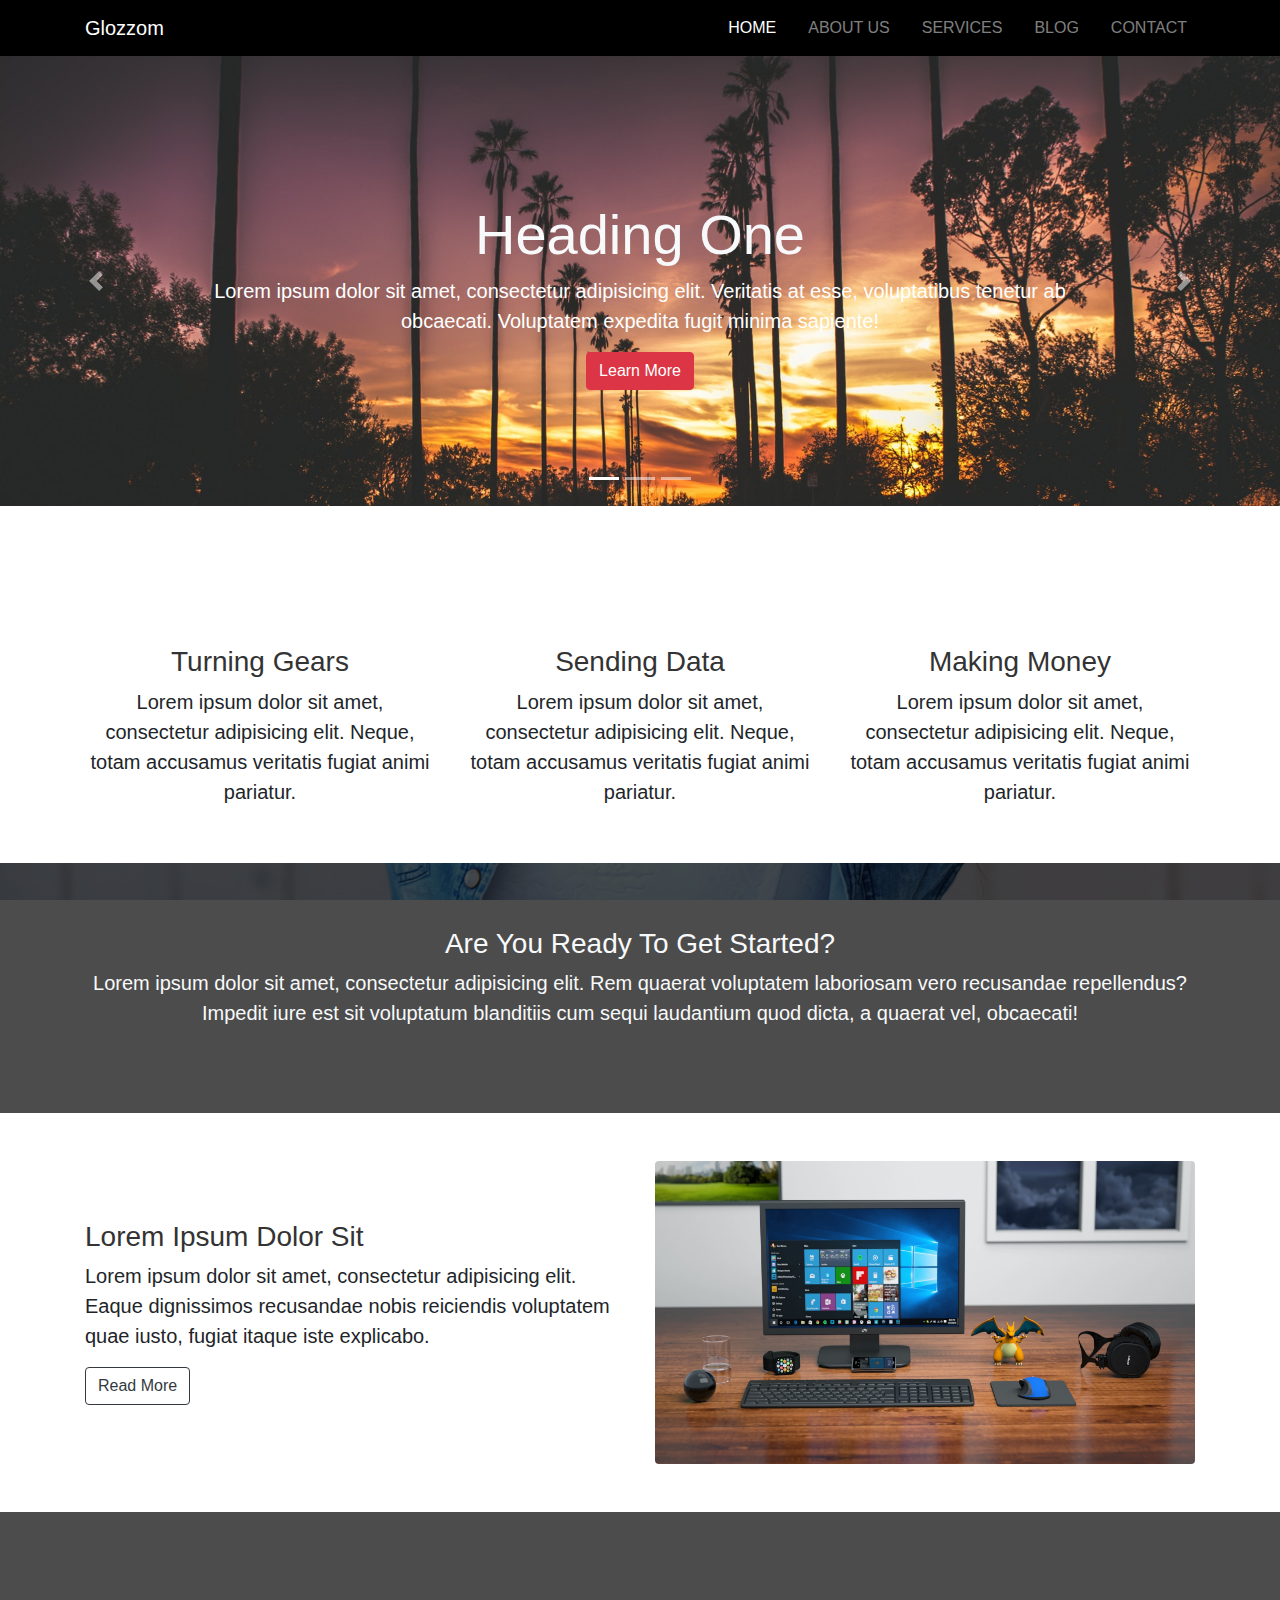
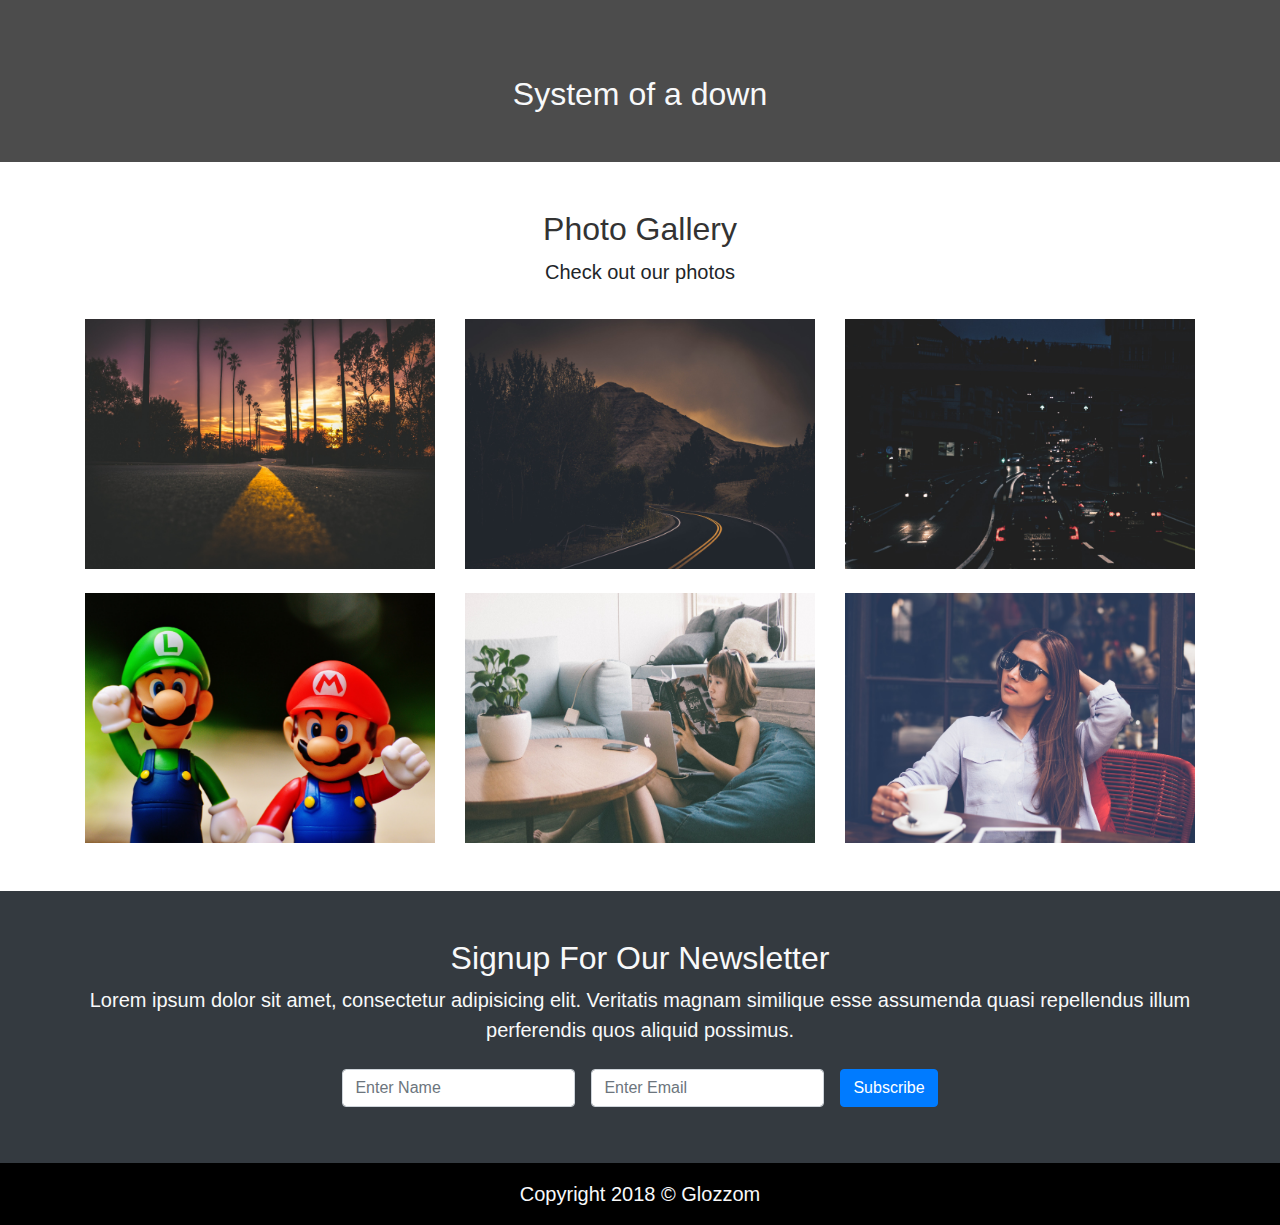
<file: index.html>
<!DOCTYPE html>
<html lang="en">
<head>
    <meta charset="UTF-8">
    <meta http-equiv="X-UA-Compatible" content="IE=edge">
    <meta name="viewport" content="width=device-width, initial-scale=1.0">
    <meta http-equiv="X-UA-Compatible" content="ie=edge">
   <!--  css file link========================= -->
   <link rel="stylesheet" href="css/uikit.min.css">
   <link rel="stylesheet" href="css/bootstrap.css">
   <link rel="stylesheet" href="css/font-awesome.min.css">
   <link rel="stylesheet" href="css/style.css">

   <!-- font-awesome cdn link====================== -->
   <link rel="stylesheet" href="https://use.fontawesome.com/releases/v5.15.2/css/all.css" integrity="sha384-vSIIfh2YWi9wW0r9iZe7RJPrKwp6bG+s9QZMoITbCckVJqGCCRhc+ccxNcdpHuYu" crossorigin="anonymous"> 

   <!--  favicon img================================================= -->
    <link rel="shortcut icon" href="img/icon.png" type="image/x-icon">
    <title>Glozzom</title>
</head>
<body>
  <!--   navbar desing============ -->
  <nav uk-sticky="top: 200; animation: uk-animation-slide-top; bottom: #sticky-on-scroll-up" class="navbar navbar-dark navbar-expand-md">
      <div class="container">
          <a href="index.html" class="navbar-brand">Glozzom</a>
          <i class="fas fa-bars navbar-toggler" data-toggle="collapse" data-target="#navigation"></i>
          <div class="collapse navbar-collapse" id="navigation">
              <ul class="navbar-nav text-uppercase ml-auto">
                  <li class="nav-item"><a href="index.html" class="nav-link active">home</a></li>
                  <li class="nav-item"><a href="about.html" class="nav-link">about us</a></li>
                  <li class="nav-item"><a href="servics.html" class="nav-link">services</a></li>
                  <li class="nav-item"><a href="blog.html" class="nav-link">blog</a></li>
                  <li class="nav-item"><a href="contact.html" class="nav-link">contact</a></li>
              </ul>
          </div>
      </div>
  </nav>

<!--   carousel slider desing=============== -->
    <section id="showcase" class="bg-dark">
        <div id="carousel1" class="carousel slide" data-ride="carousel">
            <ol class="carousel-indicators">
                <li data-slide-to="0" data-target="#carousel1" class="active"></li>
                <li data-slide-to="1" data-target="#carousel1"></li>
                <li data-slide-to="2" data-target="#carousel1"></li>
            </ol>
            <div class="carousel-inner">
                <div class="carousel-item carousel-img-1 active">
                    <div class="container">
                        <div class="carousel-caption mb-5 pb-5">
                            <h2 class="display-4 text-light">Heading One</h2>
                            <p class="lead">Lorem ipsum dolor sit amet, consectetur adipisicing elit. Veritatis at esse, voluptatibus tenetur ab obcaecati. Voluptatem expedita fugit minima sapiente!</p>
                            <a href="#" class="btn btn-danger">Learn More</a>
                        </div>
                    </div>
                </div>
                <div class="carousel-item carousel-img-2">
                    <div class="container">
                        <div class="carousel-caption mb-5 pb-5 text-left">
                            <h2 class="display-4 text-light">Heading Two</h2>
                            <p class="lead">Lorem ipsum dolor sit amet, consectetur adipisicing elit. Veritatis at esse, voluptatibus tenetur ab obcaecati. Voluptatem expedita fugit minima sapiente!</p>
                            <a href="#" class="btn btn-primary">Learn More</a>
                        </div>
                    </div>
                </div>
                <div class="carousel-item carousel-img-3">
                    <div class="container">
                        <div class="carousel-caption mb-5 pb-5 text-right">
                            <h2 class="display-4 text-light">Heading Three</h2>
                            <p class="lead">Lorem ipsum dolor sit amet, consectetur adipisicing elit. Veritatis at esse, voluptatibus tenetur ab obcaecati. Voluptatem expedita fugit minima sapiente!</p>
                            <a href="#" class="btn btn-dark">Learn More</a>
                        </div>
                    </div>
                </div>
            </div>
            <a href="#carousel1" class="carousel-control-prev" data-slide-to="prev">
                <span class="carousel-control-prev-icon"></span>
            </a>
            <a href="#carousel1" class="carousel-control-next" data-slide-to="next">
                <span class="carousel-control-next-icon"></span>
            </a>
        </div>
    </section>

<!--     home section ara desing============= -->
    <section id="home-section" class="text-center py-5">
        <div class="container">
            <div class="row">
                <div class="col-md-4 my-2">
                    <i class="fas fa-cogs"></i>
                    <h3 class="my-2">Turning Gears</h3>
                    <p class="lead mb-0">Lorem ipsum dolor sit amet, consectetur adipisicing elit. Neque, totam accusamus veritatis fugiat animi pariatur.</p>
                </div>
                <div class="col-md-4 my-2">
                    <i class="fas fa-cloud"></i>
                    <h3 class="my-2">Sending Data</h3>
                    <p class="lead mb-0">Lorem ipsum dolor sit amet, consectetur adipisicing elit. Neque, totam accusamus veritatis fugiat animi pariatur.</p>
                </div>
                <div class="col-md-4 my-2">
                    <i class="fas fa-cart-plus"></i>
                    <h3 class="my-2">Making Money</h3>
                    <p class="lead mb-0">Lorem ipsum dolor sit amet, consectetur adipisicing elit. Neque, totam accusamus veritatis fugiat animi pariatur.</p>
                </div>
            </div>
        </div>
    </section>

<!--     get started section============= -->
    <section id="get-started" class="py-5 text-center text-light">
        <div class="dark-overly">
            <div class="container">
                <div class="row">
                    <div class="col-12 py-3 mt-5">
                        <h3 class="text-light">Are You Ready To Get Started?</h3>
                        <p class="lead">Lorem ipsum dolor sit amet, consectetur adipisicing elit. Rem quaerat voluptatem laboriosam vero recusandae repellendus? Impedit iure est sit voluptatum blanditiis cum sequi laudantium quod dicta, a quaerat vel, obcaecati!</p>
                    </div>
                </div>
            </div>
        </div>
    </section>

    <section id="information" class="py-5">
        <div class="container">
            <div class="row">
                <div class="col-md-6 align-self-center">
                    <h3>Lorem Ipsum Dolor Sit</h3>
                    <p class="lead">Lorem ipsum dolor sit amet, consectetur adipisicing elit. Eaque dignissimos recusandae nobis reiciendis voluptatem quae iusto, fugiat itaque iste explicabo.</p>
                    <a href="#" class="btn btn-outline-dark">Read More</a>
                </div>
                <div class="col-md-6">
                    <img src="img/pc.jpeg" alt="pc" class="img-fluid rounded mt-sm-3 mt-3 mt-md-0">
                </div>
            </div>
        </div>
    </section>
<!--     home video section =================== -->
    <section id="home-video" class="text-center text-light">
        <div class="dark-overly">
            <div class="container">
                <div class="row">
                    <div class="col mt-5 pt-4">
                        <div uk-lightbox>
                            <a href="https://youtu.be/CSvFpBOe8eY" class=" text-danger text-light ">
                                <i class="fab fa-youtube"></i>
                            </a>
                            <h2 class="mt-3 text-light">System of a down</h2>
                        </div>
                     </div>
                    </div>
                </div>
            </div>
        </div>
    </section>
<!--     photo gallery desing========== -->
    <section id="gallery" class="py-5" uk-lightbox>
        <div class="container">
            <div class="row text-center mb-3">
                <div class="col">
                    <h2>Photo Gallery</h2>
                    <p class="lead">
                        Check out our photos
                    </p>
                </div>
            </div>
            <div class="row">
                <div class="col-md-4">
                   <div>
                      <a href="img/image1.jpeg"> <img src="img/image1.jpeg" class="img-fluid" alt=""></a>
                   </div> 
                </div>
                <div class="col-md-4">
                    <div>
                       <a href="img/image2.jpeg"> <img src="img/image2.jpeg" class="img-fluid" alt=""></a>
                    </div> 
                 </div>
                 <div class="col-md-4">
                    <div>
                       <a href="img/image3.jpeg"> <img src="img/image3.jpeg" class="img-fluid" alt=""></a>
                    </div> 
                 </div>
            </div>
            <div class="row pt-0 pt-md-4">
                <div class="col-md-4">
                   <div>
                      <a href="img/image4.jpeg"> <img src="img/image4.jpeg" class="img-fluid" alt=""></a>
                   </div> 
                </div>
                <div class="col-md-4">
                    <div>
                       <a href="img/image5.jpeg"> <img src="img/image5.jpeg" class="img-fluid" alt=""></a>
                    </div> 
                 </div>
                 <div class="col-md-4">
                    <div>
                       <a href="img/image6.jpeg"> <img src="img/image6.jpeg" class="img-fluid" alt=""></a>
                    </div> 
                 </div>
            </div>
        </div>
    </section>
<!-- newslatter section desing============== -->
    <section id="newslatter" class="bg-dark text-center py-5 text-light">
        <div class="container">
            <div class="row">
                <div class="col">
                    <h2 class="text-light">Signup For Our Newsletter</h2>
                    <p class="lead">Lorem ipsum dolor sit amet, consectetur adipisicing elit. Veritatis magnam similique esse assumenda quasi repellendus illum perferendis quos aliquid possimus.</p>
                    <form class="form-inline justify-content-center">
                        <div class="form-group">
                            <input type="text" placeholder="Enter Name" class="form-control m-2">
                            <input type="email" placeholder="Enter Email" class="form-control m-2">
                            <input type="submit" class="btn btn-primary m-2" value="Subscribe">
                        </div>
                    </form>
                </div>
            </div>
        </div>
    </section>
 <!--    fotter section desing=========== -->
    <section id="fotter" class="py-3 text-light">
        <div class="container">
            <div class="row">
                <div class="col text-center">
                    <p class="lead mb-0">
                        Copyright 2018 © Glozzom
                        </p>
                </div>
            </div>
        </div>
    </section>






    
    



    












  <!--   js script of bootstrap==================================== -->
     <script src="https://code.jquery.com/jquery-3.2.1.slim.min.js" integrity="sha384-KJ3o2DKtIkvYIK3UENzmM7KCkRr/rE9/Qpg6aAZGJwFDMVNA/GpGFF93hXpG5KkN" crossorigin="anonymous"></script>
    <script src="https://cdnjs.cloudflare.com/ajax/libs/popper.js/1.12.9/umd/popper.min.js" integrity="sha384-ApNbgh9B+Y1QKtv3Rn7W3mgPxhU9K/ScQsAP7hUibX39j7fakFPskvXusvfa0b4Q" crossorigin="anonymous"></script>
    <script src="https://maxcdn.bootstrapcdn.com/bootstrap/4.0.0/js/bootstrap.min.js" integrity="sha384-JZR6Spejh4U02d8jOt6vLEHfe/JQGiRRSQQxSfFWpi1MquVdAyjUar5+76PVCmYl" crossorigin="anonymous"></script>
    <script src="js/uikit.min.js"></script>
    <script src="js/uikit-icons.min.js"></script>
</body>
</html>
</file>
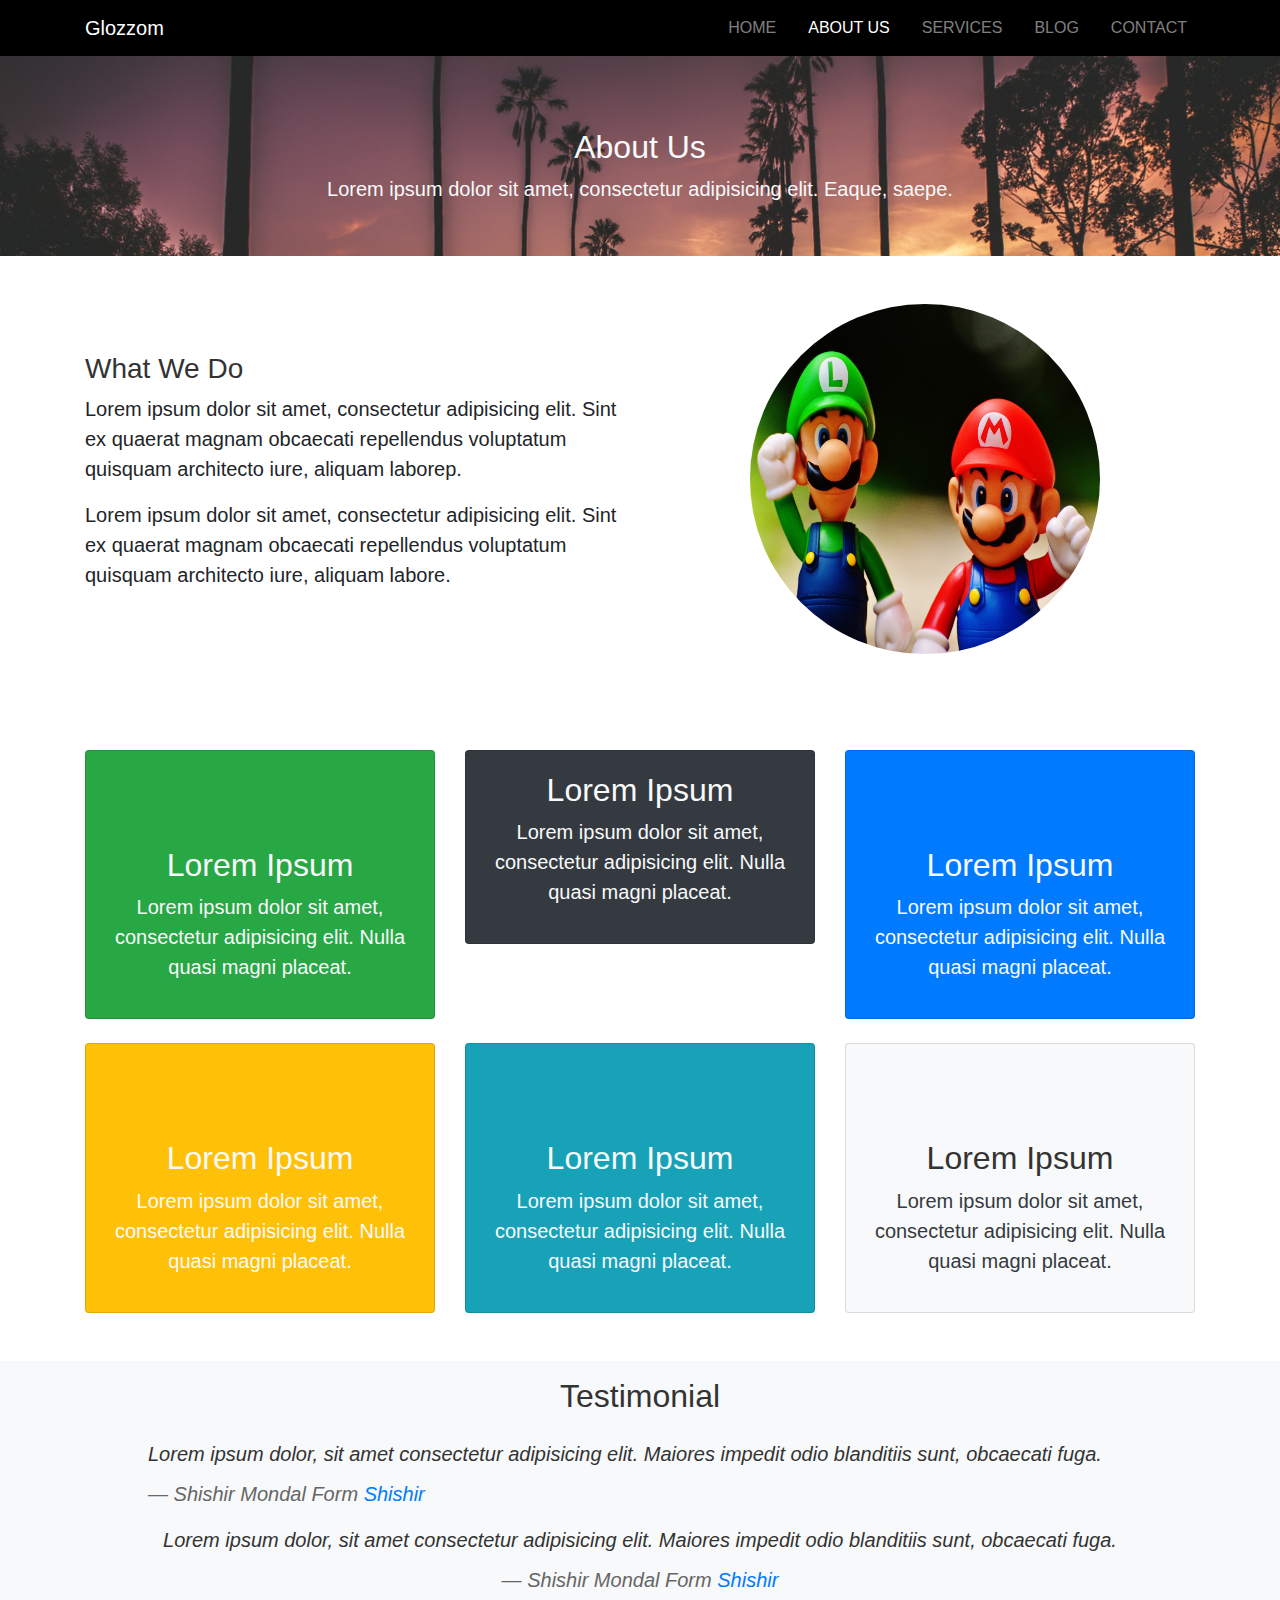
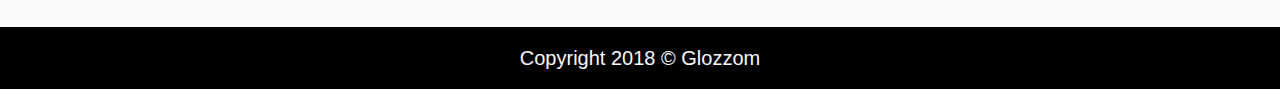
<file: about.html>
<!DOCTYPE html>
<html lang="en">
<head>
    <meta charset="UTF-8">
    <meta http-equiv="X-UA-Compatible" content="IE=edge">
    <meta name="viewport" content="width=device-width, initial-scale=1.0">
    <meta http-equiv="X-UA-Compatible" content="ie=edge">
   <!--  css file link========================= -->
   <link rel="stylesheet" href="css/slick.css">
   <link rel="stylesheet" href="css/slick-theme.css">
   <link rel="stylesheet" href="css/uikit.min.css">
   <link rel="stylesheet" href="css/bootstrap.css">
   <link rel="stylesheet" href="css/font-awesome.min.css">
   <link rel="stylesheet" href="css/style.css">

   <!-- font-awesome cdn link====================== -->
   <link rel="stylesheet" href="https://use.fontawesome.com/releases/v5.15.2/css/all.css" integrity="sha384-vSIIfh2YWi9wW0r9iZe7RJPrKwp6bG+s9QZMoITbCckVJqGCCRhc+ccxNcdpHuYu" crossorigin="anonymous"> 

   <!--  favicon img================================================= -->
    <link rel="shortcut icon" href="img/icon.png" type="image/x-icon">
    <title>Glozzom</title>
</head>
<body>
  <!--   navbar desing============ -->
  <nav uk-sticky="top: 200; animation: uk-animation-slide-top; bottom: #sticky-on-scroll-up" class="navbar navbar-dark navbar-expand-md">
      <div class="container">
          <a href="index.html" class="navbar-brand">Glozzom</a>
          <i class="fas fa-bars navbar-toggler" data-toggle="collapse" data-target="#navigation"></i>
          <div class="collapse navbar-collapse" id="navigation">
              <ul class="navbar-nav text-uppercase ml-auto">
                  <li class="nav-item"><a href="index.html" class="nav-link">home</a></li>
                  <li class="nav-item"><a href="about.html" class="nav-link active">about us</a></li>
                  <li class="nav-item"><a href="servics.html" class="nav-link">services</a></li>
                  <li class="nav-item"><a href="blog.html" class="nav-link">blog</a></li>
                  <li class="nav-item"><a href="contact.html" class="nav-link">contact</a></li>
              </ul>
          </div>
      </div>
  </nav>
 <!--  about header desing -->
  <section id="page-header" class="text-center text-light pt-4">
      <div class="container">
          <div class="row">
                <div class="col pt-5">
                    <h2 class="text-light">About Us</h2>
                    <p class="lead">Lorem ipsum dolor sit amet, consectetur adipisicing elit. Eaque, saepe.</p>
                </div>
          </div>
      </div>
  </section>
  <!-- info section ============= -->
  <section id="about-info" class="py-5">
      <div class="container">
          <div class="row">
              <div class="col-md-6 align-self-center">
                  <h3>What We Do</h3>
                  <p class="lead text-jsutify">Lorem ipsum dolor sit amet, consectetur adipisicing elit. Sint ex quaerat magnam obcaecati repellendus voluptatum quisquam architecto iure, aliquam laborep. </p>

                    <p class="lead text-jsutify">Lorem ipsum dolor sit amet, consectetur adipisicing elit. Sint ex quaerat magnam obcaecati repellendus voluptatum quisquam architecto iure, aliquam labore.</p>
              </div>
              <div class="col-md-6 text-center">
                  <img src="img/image4.jpeg" class="img-fluid rounded-circle" alt="">
              </div>
          </div>
      </div>
  </section>
<!--   icon boxes ================= -->
    <section id="iconbox" class="py-5">
        <div class="container">
            <div class="row">
                <div class="col-md-4">
                    <div class="card bg-success text-light text-center">
                        <div class="card-body">
                            <i class="fas fa-envelope"></i>
                            <h2 class="text-light">Lorem Ipsum</h2>
                            <p class="lead">Lorem ipsum dolor sit amet, consectetur adipisicing elit. Nulla quasi magni placeat.</p>
                        </div>
                    </div>
                </div>
                <div class="col-md-4">
                    <div class="card bg-dark text-light text-center">
                        <div class="card-body">
                            <i class="fas fa-car-alt"></i>
                            <h2 class="text-light">Lorem Ipsum</h2>
                            <p class="lead">Lorem ipsum dolor sit amet, consectetur adipisicing elit. Nulla quasi magni placeat.</p>
                        </div>
                    </div>
                </div>
                <div class="col-md-4">
                    <div class="card bg-primary text-light text-center">
                        <div class="card-body">
                            <i class="fas fa-play"></i>
                            <h2 class="text-light">Lorem Ipsum</h2>
                            <p class="lead">Lorem ipsum dolor sit amet, consectetur adipisicing elit. Nulla quasi magni placeat.</p>
                        </div>
                    </div>
                </div>
            </div>
            <div class="row pt-0 pt-md-4">
                <div class="col-md-4">
                    <div class="card bg-warning text-light text-center">
                        <div class="card-body">
                            <i class="fas fa-tree"></i>
                            <h2 class="text-light">Lorem Ipsum</h2>
                            <p class="lead">Lorem ipsum dolor sit amet, consectetur adipisicing elit. Nulla quasi magni placeat.</p>
                        </div>
                    </div>
                </div>
                <div class="col-md-4">
                    <div class="card bg-info text-light text-center">
                        <div class="card-body">
                            <i class="fas fa-cart-plus"></i>
                            <h2 class="text-light">Lorem Ipsum</h2>
                            <p class="lead">Lorem ipsum dolor sit amet, consectetur adipisicing elit. Nulla quasi magni placeat.</p>
                        </div>
                    </div>
                </div>
                <div class="col-md-4">
                    <div class="card bg-light text-dark text-center">
                        <div class="card-body">
                            <i class="fab fa-youtube"></i>
                            <h2 class="text-">Lorem Ipsum</h2>
                            <p class="lead">Lorem ipsum dolor sit amet, consectetur adipisicing elit. Nulla quasi magni placeat.</p>
                        </div>
                    </div>
                </div>
            </div>
        </div>
    </section>
 <!--    testimonial desing ======================= -->
    <section id="testimonial" class="py-3 bg-light">
        <div class="container">
            <div class="row">
                <div class="col">
                    <h2 class="text-center">Testimonial</h2>
                </div>
            </div>
            <div class="row mt-3 mx-5">
                <div class="col">
                        <div class="slider">
                            <div class="text-cent">
                                 <blockquote class="blockquote">
                                <p class="lead">Lorem ipsum dolor, sit amet consectetur adipisicing elit. Maiores impedit odio blanditiis sunt, obcaecati fuga.</p>
                                <footer class="blockquote">
                                    Shishir Mondal Form <a href="https://shishirmondal43.blogspot.com/" target-blank>Shishir</a>
                                </footer>
                            </blockquote>

                     </div>
                     <div class="text-center">
                        <blockquote class="blockquote">
                       <p class="lead">Lorem ipsum dolor, sit amet consectetur adipisicing elit. Maiores impedit odio blanditiis sunt, obcaecati fuga.</p>
                            <footer class="blockquote">
                             Shishir Mondal Form <a href="https://shishirmondal43.blogspot.com/" target="_blank" >Shishir</a>
                                </footer>
                   </blockquote>


                </div>
                </div>
            </div>
        </div>
        </div>
    </section>
 <!--    fotter section desing=========== -->
    <section id="fotter" class="py-3 text-light">
        <div class="container">
            <div class="row">
                <div class="col text-center">
                    <p class="lead mb-0">
                        Copyright 2018 © Glozzom
                        </p>
                </div>
            </div>
        </div>
    </section>






    
    



    












  <!--   js script of bootstrap==================================== -->
     <script src="https://code.jquery.com/jquery-3.2.1.slim.min.js" integrity="sha384-KJ3o2DKtIkvYIK3UENzmM7KCkRr/rE9/Qpg6aAZGJwFDMVNA/GpGFF93hXpG5KkN" crossorigin="anonymous"></script>
    <script src="https://cdnjs.cloudflare.com/ajax/libs/popper.js/1.12.9/umd/popper.min.js" integrity="sha384-ApNbgh9B+Y1QKtv3Rn7W3mgPxhU9K/ScQsAP7hUibX39j7fakFPskvXusvfa0b4Q" crossorigin="anonymous"></script>
    <script src="https://maxcdn.bootstrapcdn.com/bootstrap/4.0.0/js/bootstrap.min.js" integrity="sha384-JZR6Spejh4U02d8jOt6vLEHfe/JQGiRRSQQxSfFWpi1MquVdAyjUar5+76PVCmYl" crossorigin="anonymous"></script>
    <script src="js/uikit.min.js"></script>
    <script src="js/uikit-icons.min.js"></script>
    <script src="js/slick.min.js"></script>
    <script src="js/main.js"></script>
</body>
</html>
</file>
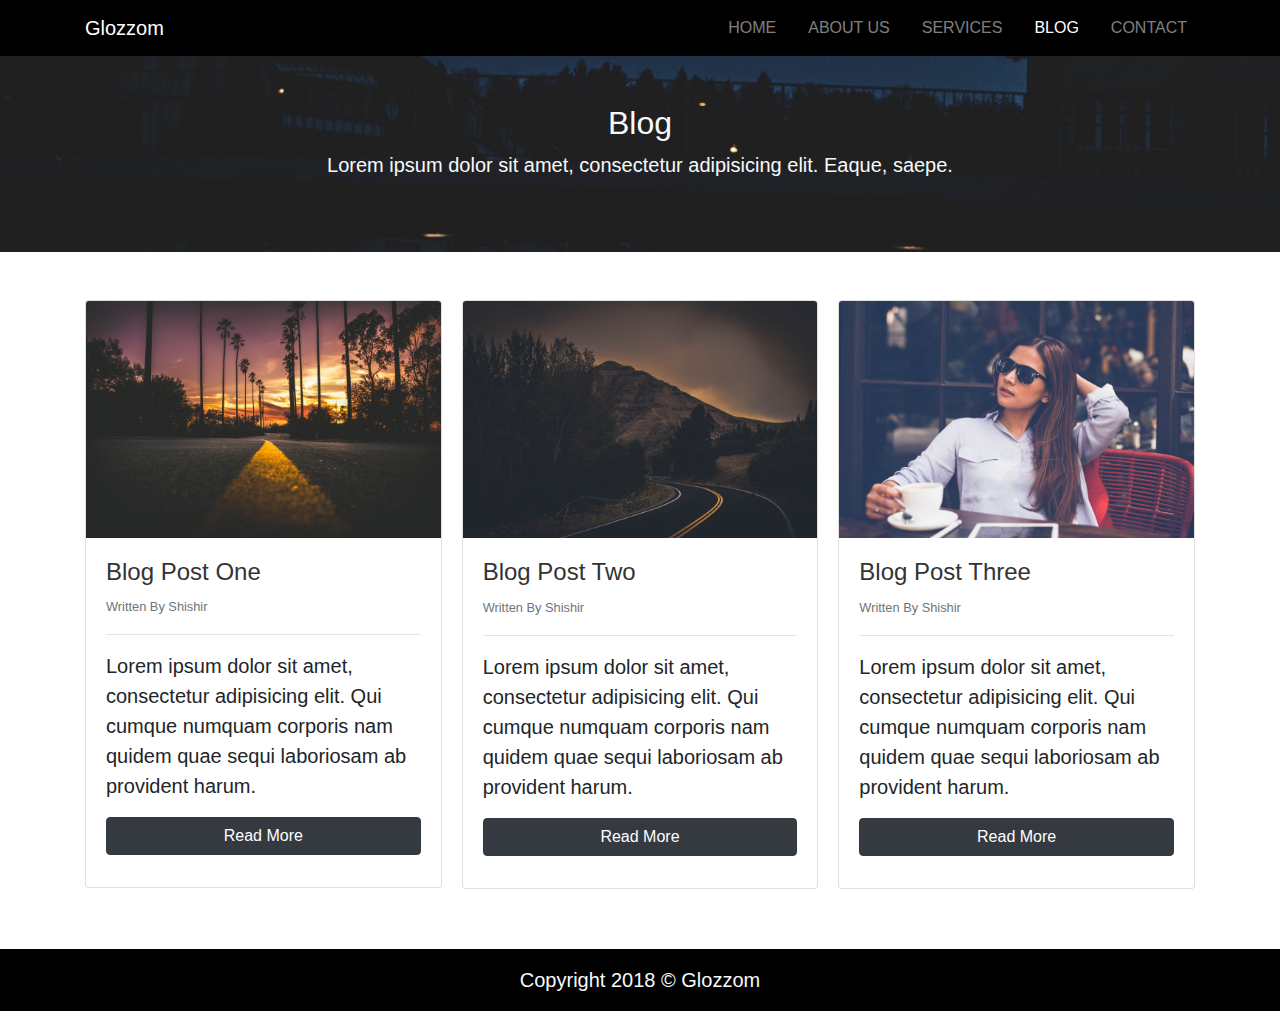
<file: blog.html>
<!DOCTYPE html>
<html lang="en">
<head>
    <meta charset="UTF-8">
    <meta http-equiv="X-UA-Compatible" content="IE=edge">
    <meta name="viewport" content="width=device-width, initial-scale=1.0">
    <meta http-equiv="X-UA-Compatible" content="ie=edge">
   <!--  css file link========================= -->
   <link rel="stylesheet" href="css/slick.css">
   <link rel="stylesheet" href="css/slick-theme.css">
   <link rel="stylesheet" href="css/uikit.min.css">
   <link rel="stylesheet" href="css/bootstrap.css">
   <link rel="stylesheet" href="css/font-awesome.min.css">
   <link rel="stylesheet" href="css/style.css">

   <!-- font-awesome cdn link====================== -->
   <link rel="stylesheet" href="https://use.fontawesome.com/releases/v5.15.2/css/all.css" integrity="sha384-vSIIfh2YWi9wW0r9iZe7RJPrKwp6bG+s9QZMoITbCckVJqGCCRhc+ccxNcdpHuYu" crossorigin="anonymous"> 

   <!--  favicon img================================================= -->
    <link rel="shortcut icon" href="img/icon.png" type="image/x-icon">
    <title>Glozzom</title>
</head>
<body>
  <!--   navbar desing============ -->
  <nav uk-sticky="top: 200; animation: uk-animation-slide-top; bottom: #sticky-on-scroll-up" class="navbar navbar-dark navbar-expand-md">
      <div class="container">
          <a href="index.html" class="navbar-brand">Glozzom</a>
          <i class="fas fa-bars navbar-toggler" data-toggle="collapse" data-target="#navigation"></i>
          <div class="collapse navbar-collapse" id="navigation">
              <ul class="navbar-nav text-uppercase ml-auto">
                  <li class="nav-item"><a href="index.html" class="nav-link">home</a></li>
                  <li class="nav-item"><a href="about.html" class="nav-link">about us</a></li>
                  <li class="nav-item"><a href="servics.html" class="nav-link">services</a></li>
                  <li class="nav-item"><a href="blog.html" class="nav-link active">blog</a></li>
                  <li class="nav-item"><a href="contact.html" class="nav-link">contact</a></li>
              </ul>
          </div>
      </div>
  </nav>
   <!--  services area desing ===================== -->
 <section id="services" class="py-5">
    <div class="container text-center">
        <div class="row text-light">
            <div class="col pb-2">
                <h2 class="text-light">Blog</h2>
                <p class="lead">Lorem ipsum dolor sit amet, consectetur adipisicing elit. Eaque, saepe.</p>
            </div>
        </div>
    </div>
</section>

<!-- blog section desing================ -->
<section id="blog" class="py-5">
    <div class="container">
        <div class="row">
            <div class="col">
                <div class="card-columns">
                    <div class="card">
                        <img src="img/image1.jpeg" class="img-fluid card-img-top" alt="">
                        <div class="card-body">
                            <div class="card-title">
                                <h4>Blog Post One</h4>
                                <small class="text-muted">Written By Shishir</small>
                                <hr>
                                <p class="lead">
                                    Lorem ipsum dolor sit amet, consectetur adipisicing elit. Qui cumque numquam corporis nam quidem quae sequi laboriosam ab provident harum.
                                </p>
                                <a href="#" class="btn btn-dark btn-block">Read More</a>
                            </div>
                        </div>
                    </div>
                    <div class="card">
                        <img src="img/image2.jpeg" class="img-fluid card-img-top" alt="">
                        <div class="card-body">
                            <div class="card-title">
                                <h4>Blog Post Two</h4>
                                <small class="text-muted">Written By Shishir</small>
                                <hr>
                                <p class="lead">
                                    Lorem ipsum dolor sit amet, consectetur adipisicing elit. Qui cumque numquam corporis nam quidem quae sequi laboriosam ab provident harum.
                                </p>
                                <a href="#" class="btn btn-dark btn-block">Read More</a>
                            </div>
                        </div>
                    </div>
                    <div class="card">
                        <img src="img/image6.jpeg" class="img-fluid card-img-top" alt="">
                        <div class="card-body">
                            <div class="card-title">
                                <h4>Blog Post Three</h4>
                                <small class="text-muted">Written By Shishir</small>
                                <hr>
                                <p class="lead">
                                    Lorem ipsum dolor sit amet, consectetur adipisicing elit. Qui cumque numquam corporis nam quidem quae sequi laboriosam ab provident harum.
                                </p>
                                <a href="#" class="btn btn-dark btn-block">Read More</a>
                            </div>
                        </div>
                    </div>
                </div>
            </div>
        </div>
    </div>
</section>

 <!--    fotter section desing=========== -->
    <section id="fotter" class="py-3 text-light">
        <div class="container">
            <div class="row">
                <div class="col text-center">
                    <p class="lead mb-0">
                        Copyright 2018 © Glozzom
                        </p>
                </div>
            </div>
        </div>
    </section>






    
    



    












  <!--   js script of bootstrap==================================== -->
     <script src="https://code.jquery.com/jquery-3.2.1.slim.min.js" integrity="sha384-KJ3o2DKtIkvYIK3UENzmM7KCkRr/rE9/Qpg6aAZGJwFDMVNA/GpGFF93hXpG5KkN" crossorigin="anonymous"></script>
    <script src="https://cdnjs.cloudflare.com/ajax/libs/popper.js/1.12.9/umd/popper.min.js" integrity="sha384-ApNbgh9B+Y1QKtv3Rn7W3mgPxhU9K/ScQsAP7hUibX39j7fakFPskvXusvfa0b4Q" crossorigin="anonymous"></script>
    <script src="https://maxcdn.bootstrapcdn.com/bootstrap/4.0.0/js/bootstrap.min.js" integrity="sha384-JZR6Spejh4U02d8jOt6vLEHfe/JQGiRRSQQxSfFWpi1MquVdAyjUar5+76PVCmYl" crossorigin="anonymous"></script>
    <script src="js/uikit.min.js"></script>
    <script src="js/uikit-icons.min.js"></script>
    <script src="js/slick.min.js"></script>
    <script src="js/main.js"></script>
</body>
</html>
</file>
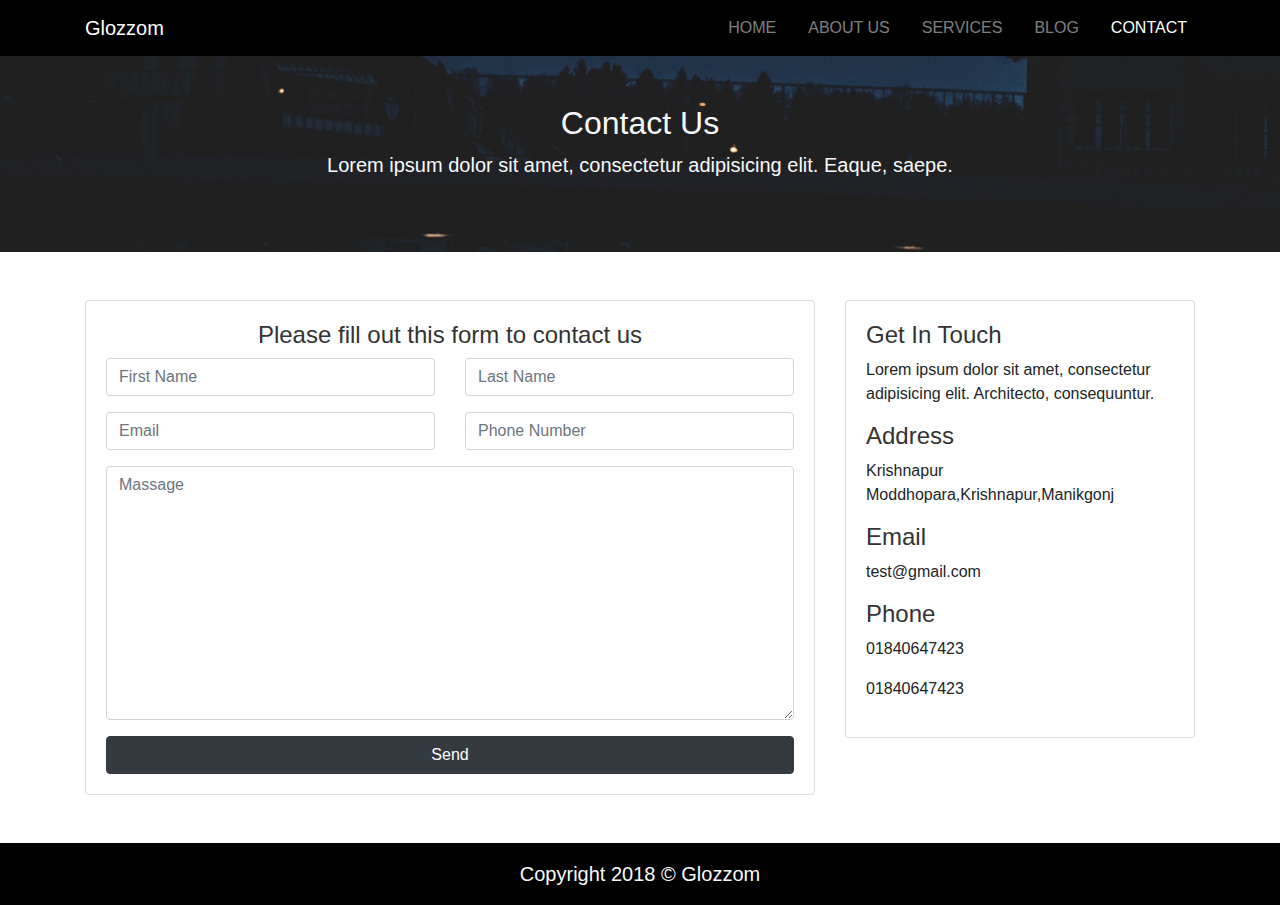
<file: contact.html>
<!DOCTYPE html>
<html lang="en">
<head>
    <meta charset="UTF-8">
    <meta http-equiv="X-UA-Compatible" content="IE=edge">
    <meta name="viewport" content="width=device-width, initial-scale=1.0">
    <meta http-equiv="X-UA-Compatible" content="ie=edge">
   <!--  css file link========================= -->
   <link rel="stylesheet" href="css/slick.css">
   <link rel="stylesheet" href="css/slick-theme.css">
   <link rel="stylesheet" href="css/uikit.min.css">
   <link rel="stylesheet" href="css/bootstrap.css">
   <link rel="stylesheet" href="css/font-awesome.min.css">
   <link rel="stylesheet" href="css/style.css">

   <!-- font-awesome cdn link====================== -->
   <link rel="stylesheet" href="https://use.fontawesome.com/releases/v5.15.2/css/all.css" integrity="sha384-vSIIfh2YWi9wW0r9iZe7RJPrKwp6bG+s9QZMoITbCckVJqGCCRhc+ccxNcdpHuYu" crossorigin="anonymous"> 

   <!--  favicon img================================================= -->
    <link rel="shortcut icon" href="img/icon.png" type="image/x-icon">
    <title>Glozzom</title>
</head>
<body>
  <!--   navbar desing============ -->
  <nav uk-sticky="top: 200; animation: uk-animation-slide-top; bottom: #sticky-on-scroll-up" class="navbar navbar-dark navbar-expand-md">
      <div class="container">
          <a href="index.html" class="navbar-brand">Glozzom</a>
          <i class="fas fa-bars navbar-toggler" data-toggle="collapse" data-target="#navigation"></i>
          <div class="collapse navbar-collapse" id="navigation">
              <ul class="navbar-nav text-uppercase ml-auto">
                  <li class="nav-item"><a href="index.html" class="nav-link">home</a></li>
                  <li class="nav-item"><a href="about.html" class="nav-link">about us</a></li>
                  <li class="nav-item"><a href="servics.html" class="nav-link">services</a></li>
                  <li class="nav-item"><a href="blog.html" class="nav-link">blog</a></li>
                  <li class="nav-item"><a href="contact.html" class="nav-link active">contact</a></li>
              </ul>
          </div>
      </div>
  </nav>
   <!--  services area desing ===================== -->
 <section id="services" class="py-5">
    <div class="container text-center">
        <div class="row text-light">
            <div class="col pb-2">
                <h2 class="text-light">Contact Us</h2>
                <p class="lead">Lorem ipsum dolor sit amet, consectetur adipisicing elit. Eaque, saepe.</p>
            </div>
        </div>
    </div>
</section>
<!-- contact section desing============= -->
<section id="contact" class="py-5">
    <div class="container">
        <div class="row">
            <div class="col-md-8">
                <div class="card">
                    <div class="card-body">
                        <h4 class="text-center">Please fill out this form to contact us</h4>
                        <div class="row">
                            <div class="col-md-6">
                                <div class="form-group">
                                    <input type="text" placeholder="First Name" class="form-control">
                                </div>

                            </div>
                            <div class="col-md-6">
                                <div class="form-group">
                                    <input type="text" placeholder="Last Name" class="form-control">
                                </div>
                                
                            </div>
                            <div class="col-md-6">
                                <div class="form-group">
                                    <input type="email" placeholder="Email" class="form-control">
                                </div>
                                
                            </div>
                            <div class="col-md-6">
                                <div class="form-group">
                                    <input type="text" placeholder="Phone Number" class="form-control">
                                </div>
                                
                            </div>
                            <div class="col-md-12">
                                <div class="form-group">
                                    <textarea name="" id="" cols="30" rows="10" class="form-control " placeholder="Massage"></textarea>
                                </div>
                                
                            </div>
                            <div class="col-md-12">
                                <input type="submit" class="btn btn-block btn-dark" value="Send">
                            </div>
                        </div>
                    </div>
                </div>
            </div>
            <div class="col-md-4">
                <div class="card">
                    <div class="card-body">
                        <h4> Get In Touch</h4>
                        <p>Lorem ipsum dolor sit amet, consectetur adipisicing elit. Architecto, consequuntur.</p>
                        <h4>Address</h4>
                        <p>Krishnapur Moddhopara,Krishnapur,Manikgonj</p>
                        <h4>Email</h4>
                        <p>test@gmail.com</p>
                        <h4>Phone</h4>
                        <p>01840647423</p>
                        <p>01840647423</p>
                    </div>
                </div>
            </div>
        </div>
    </div>
</section>

 <!--    fotter section desing=========== -->
    <section id="fotter" class="py-3 text-light">
        <div class="container">
            <div class="row">
                <div class="col text-center">
                    <p class="lead mb-0">
                        Copyright 2018 © Glozzom
                        </p>
                </div>
            </div>
        </div>
    </section>






    
    



    












  <!--   js script of bootstrap==================================== -->
     <script src="https://code.jquery.com/jquery-3.2.1.slim.min.js" integrity="sha384-KJ3o2DKtIkvYIK3UENzmM7KCkRr/rE9/Qpg6aAZGJwFDMVNA/GpGFF93hXpG5KkN" crossorigin="anonymous"></script>
    <script src="https://cdnjs.cloudflare.com/ajax/libs/popper.js/1.12.9/umd/popper.min.js" integrity="sha384-ApNbgh9B+Y1QKtv3Rn7W3mgPxhU9K/ScQsAP7hUibX39j7fakFPskvXusvfa0b4Q" crossorigin="anonymous"></script>
    <script src="https://maxcdn.bootstrapcdn.com/bootstrap/4.0.0/js/bootstrap.min.js" integrity="sha384-JZR6Spejh4U02d8jOt6vLEHfe/JQGiRRSQQxSfFWpi1MquVdAyjUar5+76PVCmYl" crossorigin="anonymous"></script>
    <script src="js/uikit.min.js"></script>
    <script src="js/uikit-icons.min.js"></script>
    <script src="js/slick.min.js"></script>
    <script src="js/main.js"></script>
</body>
</html>
</file>
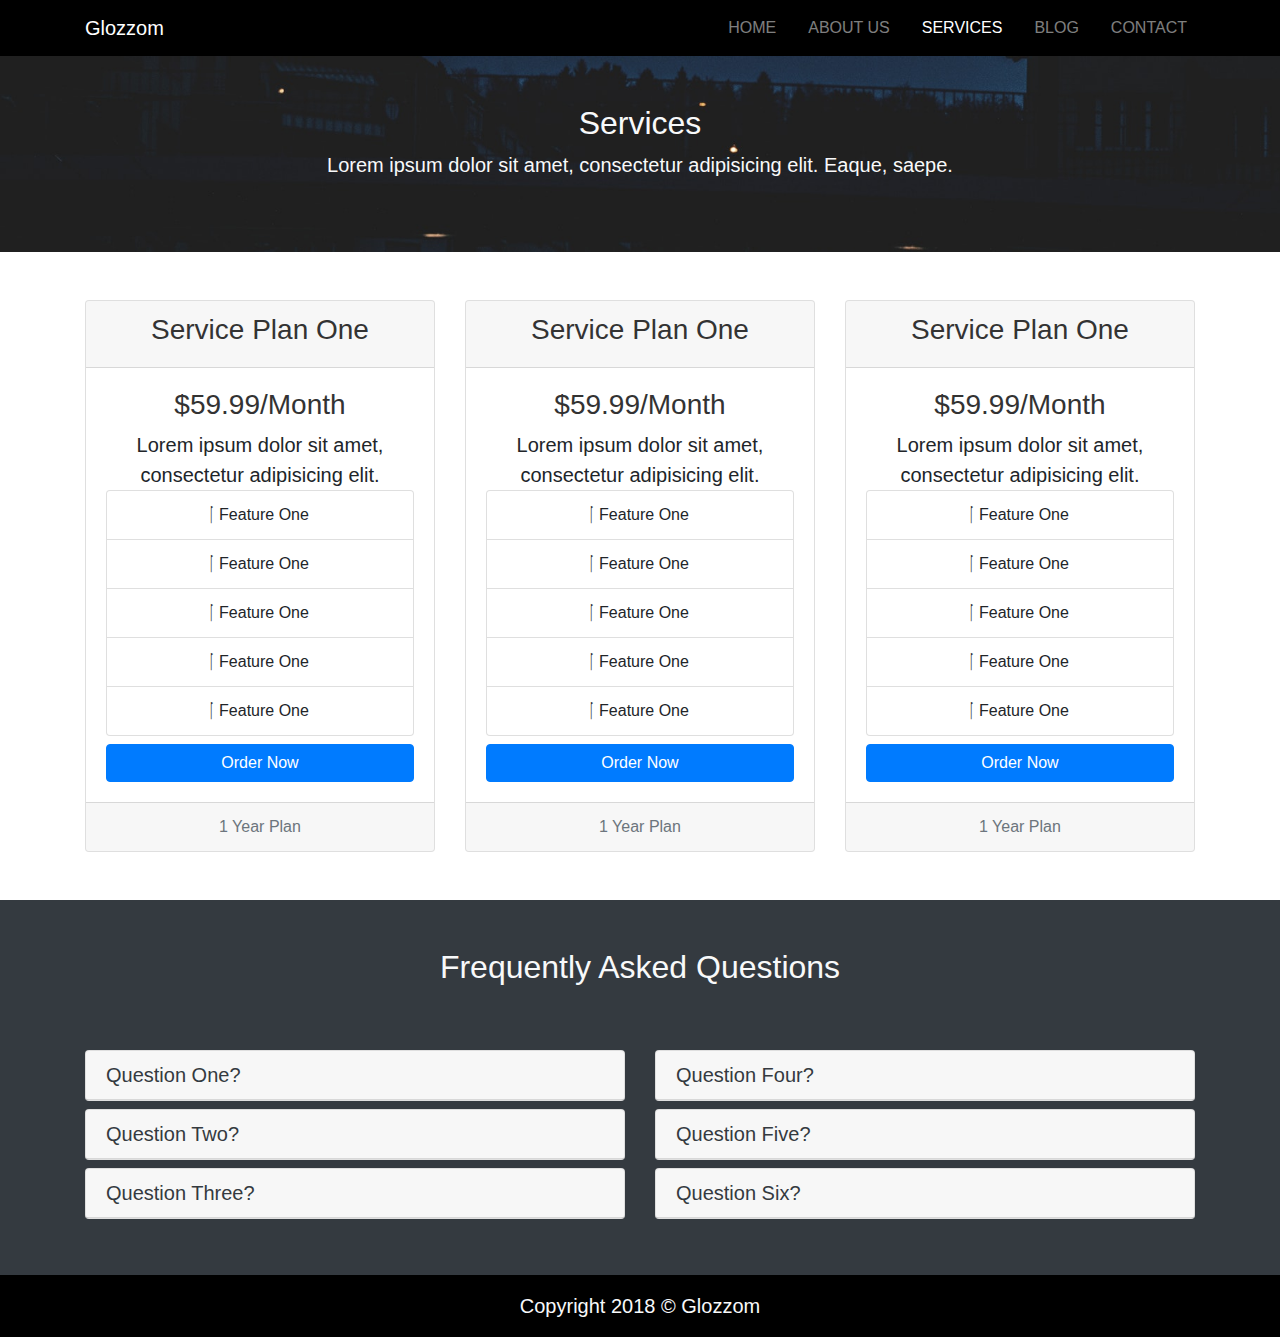
<file: servics.html>
<!DOCTYPE html>
<html lang="en">
<head>
    <meta charset="UTF-8">
    <meta http-equiv="X-UA-Compatible" content="IE=edge">
    <meta name="viewport" content="width=device-width, initial-scale=1.0">
    <meta http-equiv="X-UA-Compatible" content="ie=edge">
   <!--  css file link========================= -->
   <link rel="stylesheet" href="css/slick.css">
   <link rel="stylesheet" href="css/slick-theme.css">
   <link rel="stylesheet" href="css/uikit.min.css">
   <link rel="stylesheet" href="css/bootstrap.css">
   <link rel="stylesheet" href="css/font-awesome.min.css">
   <link rel="stylesheet" href="css/style.css">

   <!-- font-awesome cdn link====================== -->
   <link rel="stylesheet" href="https://use.fontawesome.com/releases/v5.15.2/css/all.css" integrity="sha384-vSIIfh2YWi9wW0r9iZe7RJPrKwp6bG+s9QZMoITbCckVJqGCCRhc+ccxNcdpHuYu" crossorigin="anonymous"> 

   <!--  favicon img================================================= -->
    <link rel="shortcut icon" href="img/icon.png" type="image/x-icon">
    <title>Glozzom</title>
</head>
<body>
  <!--   navbar desing============ -->
  <nav uk-sticky="top: 200; animation: uk-animation-slide-top; bottom: #sticky-on-scroll-up" class="navbar navbar-dark navbar-expand-md">
      <div class="container">
          <a href="index.html" class="navbar-brand">Glozzom</a>
          <i class="fas fa-bars navbar-toggler" data-toggle="collapse" data-target="#navigation"></i>
          <div class="collapse navbar-collapse" id="navigation">
              <ul class="navbar-nav text-uppercase ml-auto">
                  <li class="nav-item"><a href="index.html" class="nav-link">home</a></li>
                  <li class="nav-item"><a href="about.html" class="nav-link">about us</a></li>
                  <li class="nav-item"><a href="servics.html" class="nav-link active">services</a></li>
                  <li class="nav-item"><a href="blog.html" class="nav-link">blog</a></li>
                  <li class="nav-item"><a href="contact.html" class="nav-link">contact</a></li>
              </ul>
          </div>
      </div>
  </nav>
 <!--  services area desing ===================== -->
 <section id="services" class="py-5">
     <div class="container text-center">
         <div class="row text-light">
             <div class="col pb-2">
                 <h2 class="text-light">Services</h2>
                 <p class="lead">Lorem ipsum dolor sit amet, consectetur adipisicing elit. Eaque, saepe.</p>
             </div>
         </div>
     </div>
 </section>
 <section id="service-plane" class="py-5">
     <div class="container">
         <div class="row">
             <div class="col-md-4">
                 <div class="card text-center">
                     <div class="card-header">
                         <h3>Service Plan One</h3>
                     </div>
                     <div class="card-body">
                         <div class="card-tittle">
                             <h3>$59.99/Month</h3>
                         </div>
                         <div class="card-text lead">Lorem ipsum dolor sit amet, consectetur adipisicing elit.</div>
                         <ul class="list-group">
                             <li class="list-group-item"><i class="fas fa-check mr-2"></i>Feature One</li>
                             <li class="list-group-item"><i class="fas fa-check mr-2"></i>Feature One</li>
                             <li class="list-group-item"><i class="fas fa-check mr-2"></i>Feature One</li>
                             <li class="list-group-item"><i class="fas fa-check mr-2"></i>Feature One</li>
                             <li class="list-group-item"><i class="fas fa-check mr-2"></i>Feature One</li>
                         </ul>
                         <button class="btn btn-primary btn-block mt-2">Order Now</button>
                     </div>
                     <div class="card-footer">
                         <p class="text-muted mb-0">1 Year Plan</p>
                     </div>
                 </div>
             </div>
             <div class="col-md-4">
                <div class="card text-center">
                    <div class="card-header">
                        <h3>Service Plan One</h3>
                    </div>
                    <div class="card-body">
                        <div class="card-tittle">
                            <h3>$59.99/Month</h3>
                        </div>
                        <div class="card-text lead">Lorem ipsum dolor sit amet, consectetur adipisicing elit.</div>
                        <ul class="list-group">
                            <li class="list-group-item"><i class="fas fa-check mr-2"></i>Feature One</li>
                            <li class="list-group-item"><i class="fas fa-check mr-2"></i>Feature One</li>
                            <li class="list-group-item"><i class="fas fa-check mr-2"></i>Feature One</li>
                            <li class="list-group-item"><i class="fas fa-check mr-2"></i>Feature One</li>
                            <li class="list-group-item"><i class="fas fa-check mr-2"></i>Feature One</li>
                        </ul>
                        <button class="btn btn-primary btn-block mt-2">Order Now</button>
                    </div>
                    <div class="card-footer">
                        <p class="text-muted mb-0">1 Year Plan</p>
                    </div>
                </div>
            </div>
            <div class="col-md-4">
                <div class="card text-center">
                    <div class="card-header">
                        <h3>Service Plan One</h3>
                    </div>
                    <div class="card-body">
                        <div class="card-tittle">
                            <h3>$59.99/Month</h3>
                        </div>
                        <div class="card-text lead">Lorem ipsum dolor sit amet, consectetur adipisicing elit.</div>
                        <ul class="list-group">
                            <li class="list-group-item"><i class="fas fa-check mr-2"></i>Feature One</li>
                            <li class="list-group-item"><i class="fas fa-check mr-2"></i>Feature One</li>
                            <li class="list-group-item"><i class="fas fa-check mr-2"></i>Feature One</li>
                            <li class="list-group-item"><i class="fas fa-check mr-2"></i>Feature One</li>
                            <li class="list-group-item"><i class="fas fa-check mr-2"></i>Feature One</li>
                        </ul>
                        <button class="btn btn-primary btn-block mt-2">Order Now</button>
                    </div>
                    <div class="card-footer">
                        <p class="text-muted mb-0">1 Year Plan</p>
                    </div>
                </div>
            </div>
         </div>
         
     </div>
 </section>
<section id="accordion" class="bg-dark text-light py-5">
    <div class="container">
        <div class="row">
            <div class="col">
                <h2 class="text-light text-center">Frequently Asked Questions</h2>
            </div>
        </div>
        <div class="row mt-5">
            <div class="col-md-6">
                <div class="card my-2">
                    <div class="card-header">
                        <h5 class="mb-0"><a href="#" data-target="#q-1" data-toggle="collapse" class="text-dark mb-0">Question One?</a></h5>
                    </div>
                    <div class="collapse" id="q-1">
                        <div class="card-body lead text-dark">
                            Lorem ipsum dolor sit amet, consectetur adipisicing elit. Eveniet corrupti qui, architecto ad officia? Quo.
                        </div>
                    </div>
                </div>
                <div class="card my-2">
                    <div class="card-header">
                        <h5 class="mb-0"><a href="#" data-target="#q-2" data-toggle="collapse" class="text-dark mb-0">Question Two?</a></h5>
                    </div>
                    <div class="collapse" id="q-2">
                        <div class="card-body lead text-dark">
                            Lorem ipsum dolor sit amet, consectetur adipisicing elit. Eveniet corrupti qui, architecto ad officia? Quo.
                        </div>
                    </div>
                </div>
                <div class="card my-2">
                    <div class="card-header">
                        <h5 class="mb-0"><a href="#" data-target="#q-3" data-toggle="collapse" class="text-dark mb-0">Question Three?</a></h5>
                    </div>
                    <div class="collapse" id="q-3">
                        <div class="card-body lead text-dark">
                            Lorem ipsum dolor sit amet, consectetur adipisicing elit. Eveniet corrupti qui, architecto ad officia? Quo.
                        </div>
                    </div>
                </div>
            </div>
            <div class="col-md-6">
                <div class="card mt- my-md-2">
                    <div class="card-header">
                        <h5 class="mb-0"><a href="#" data-target="#q-4" data-toggle="collapse" class="text-dark mb-0">Question Four?</a></h5>
                    </div>
                    <div class="collapse" id="q-4">
                        <div class="card-body lead text-dark">
                            Lorem ipsum dolor sit amet, consectetur adipisicing elit. Eveniet corrupti qui, architecto ad officia? Quo.
                        </div>
                    </div>
                </div>
                <div class="card my-2">
                    <div class="card-header">
                        <h5 class="mb-0"><a href="#" data-target="#q-5" data-toggle="collapse" class="text-dark mb-0">Question Five?</a></h5>
                    </div>
                    <div class="collapse" id="q-5">
                        <div class="card-body lead text-dark">
                            Lorem ipsum dolor sit amet, consectetur adipisicing elit. Eveniet corrupti qui, architecto ad officia? Quo.
                        </div>
                    </div>
                </div>
                <div class="card my-2">
                    <div class="card-header">
                        <h5 class="mb-0"><a href="#" data-target="#q-6" data-toggle="collapse" class="text-dark mb-0">Question Six?</a></h5>
                    </div>
                    <div class="collapse" id="q-6">
                        <div class="card-body lead text-dark">
                            Lorem ipsum dolor sit amet, consectetur adipisicing elit. Eveniet corrupti qui, architecto ad officia? Quo.
                        </div>
                    </div>
                </div>
            </div>
        </div>
    </div>
</section>
 <!--    fotter section desing=========== -->
    <section id="fotter" class="py-3 text-light">
        <div class="container">
            <div class="row">
                <div class="col text-center">
                    <p class="lead mb-0">
                        Copyright 2018 © Glozzom
                        </p>
                </div>
            </div>
        </div>
    </section>






    
    



    












  <!--   js script of bootstrap==================================== -->
     <script src="https://code.jquery.com/jquery-3.2.1.slim.min.js" integrity="sha384-KJ3o2DKtIkvYIK3UENzmM7KCkRr/rE9/Qpg6aAZGJwFDMVNA/GpGFF93hXpG5KkN" crossorigin="anonymous"></script>
    <script src="https://cdnjs.cloudflare.com/ajax/libs/popper.js/1.12.9/umd/popper.min.js" integrity="sha384-ApNbgh9B+Y1QKtv3Rn7W3mgPxhU9K/ScQsAP7hUibX39j7fakFPskvXusvfa0b4Q" crossorigin="anonymous"></script>
    <script src="https://maxcdn.bootstrapcdn.com/bootstrap/4.0.0/js/bootstrap.min.js" integrity="sha384-JZR6Spejh4U02d8jOt6vLEHfe/JQGiRRSQQxSfFWpi1MquVdAyjUar5+76PVCmYl" crossorigin="anonymous"></script>
    <script src="js/uikit.min.js"></script>
    <script src="js/uikit-icons.min.js"></script>
    <script src="js/slick.min.js"></script>
    <script src="js/main.js"></script>
</body>
</html>
</file>
<file: css/style.css>
* {
  scroll-behavior: smooth; }

/* navbar desing ================== */
nav {
  background: #000; }
  nav .nav-item {
    padding-left: 1em; }
  nav .fas {
    font-size: 30px;
    padding: 6px 14px; }

/* carousel area desing=========== */
.carousel-item {
  height: 450px; }

.carousel-img-1 {
  background-image: url(../img/image1.jpeg);
  background-size: cover; }

.carousel-img-2 {
  background-image: url(../img/image2.jpeg);
  background-size: cover; }

.carousel-img-3 {
  background-image: url(../img/image3.jpeg);
  background-size: cover; }

/*   home section desing=============== */
#home-section .fas {
  font-size: 50px; }

#get-started {
  position: relative;
  background: url(../img/bg1.jpeg);
  background-size: cover;
  background-attachment: fixed;
  background-repeat: no-repeat;
  min-height: 250px; }
  #get-started .dark-overly {
    background: rgba(0, 0, 0, 0.7);
    position: absolute;
    top: 0;
    left: 0;
    width: 100%;
    height: 100%; }

/*   home video section desing===== */
#home-video {
  position: relative;
  background: url(../img/people.jpeg);
  background-size: cover;
  background-attachment: fixed;
  background-repeat: no-repeat;
  min-height: 250px; }
  #home-video .dark-overly {
    background: rgba(0, 0, 0, 0.7);
    position: absolute;
    top: 0;
    left: 0;
    width: 100%;
    height: 100%; }
  #home-video .fab {
    font-size: 50px;
    color: #ff0000; }

#fotter {
  background: #000; }

/* gallery section desing======== */
#gallery img {
  min-height: 250px; }

/* ============================================================================================================================ */
/* about page desing start here======================= */
#page-header {
  background-image: url(../img/image1.jpeg);
  background-repeat: no-repeat;
  background-size: cover;
  background-attachment: fixed;
  min-height: 200px; }

#about-info img {
  height: 350px;
  width: 350px; }

#iconbox .fas {
  font-size: 50px;
  margin-bottom: 20px; }

#iconbox .fab {
  font-size: 50px;
  margin-bottom: 20px; }

#iconbox #testimonial .slick-prev::before,
#iconbox #testimonial .slick-next::before {
  color: #000; }

/* services area desing ============ */
#services {
  background-image: url(../img/image3.jpeg);
  background-size: cover;
  background-repeat: no-repeat;
  background-attachment: fixed; }

/* ========================================================================================================================== */
/* madia query is applied here============= */
@media (max-width: 768px) {
  .nav-item {
    padding-left: 0px !important; }
  #get-started {
    min-height: 300px; } }

@media (max-width: 500px) {
  .carousel-caption h2 {
    font-size: 2.5rem; }
  #get-started {
    min-height: 380px; } }

@media (max-width: 370px) {
  .carousel-caption h2 {
    font-size: 2rem; }
  #get-started {
    min-height: 380px; } }
</file>
